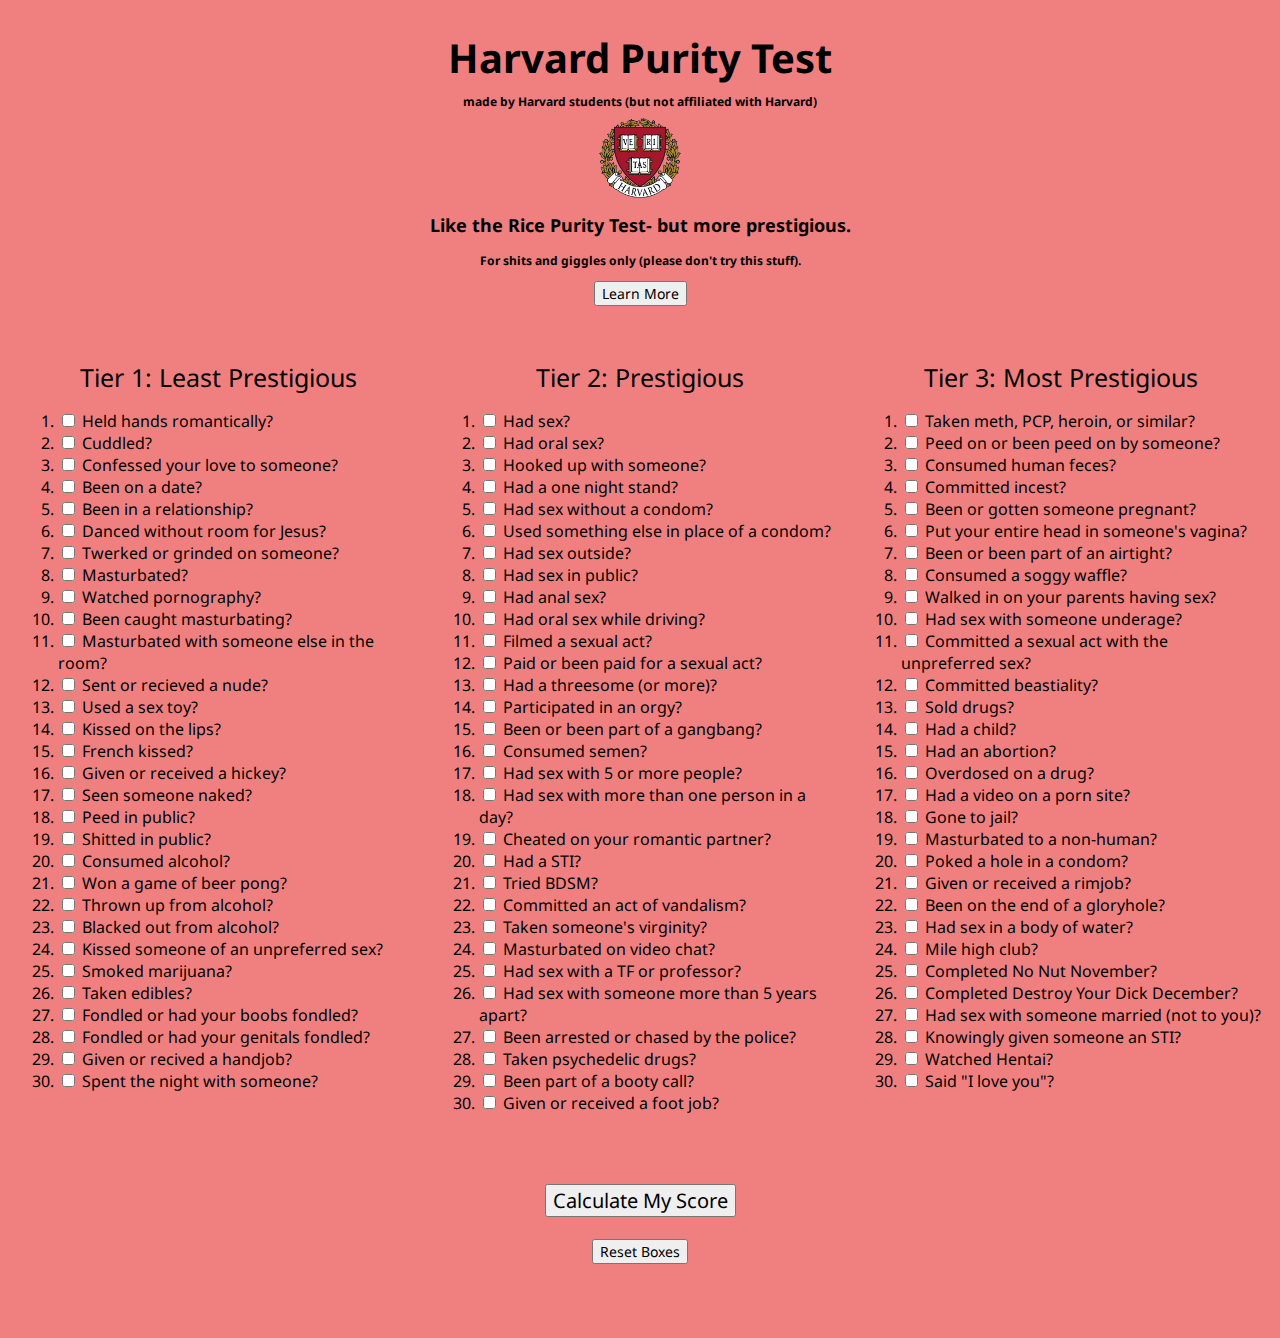
<file: index.html>
<html>
    <head>
        <title> Harvard Purity Test </title>
        <link rel="stylesheet" href="style.css">
        <link href="https://fonts.googleapis.com/css?family=Noto+Sans&display=swap" rel="stylesheet">
        <!-- Global site tag (gtag.js) - Google Analytics -->
        <script async src="https://www.googletagmanager.com/gtag/js?id=UA-118271557-4"></script>
        <script>
        window.dataLayer = window.dataLayer || [];
        function gtag(){dataLayer.push(arguments);}
        gtag('js', new Date());

        gtag('config', 'UA-118271557-4');
        </script>

    </head>

    <body>
        <div id = "background">
            <br>
            <h1 id = "header"> Harvard Purity Test </h1>
            <h1 id = "text2"> made by Harvard students (but not affiliated with Harvard) </h1>
            <img src = "harvardlogo.png" alt = "harvardlogo" id = "harvard"> 
            <h2 id = "subheader"> Like the Rice Purity Test- but more prestigious. </h2>
            <h3 id = "text2"> For shits and giggles only (please don't try this stuff). </h3>
            <button type="button" onclick = "location.href = 'info.html';" id = "button1">Learn More</button>
            <br> <br>
            <div class="row">
                    <div class="column">
                        <p id = "header2">Tier 1: Least Prestigious</p>
                      <ol>
                            <li> <input type="checkbox" id="1"> Held hands romantically?
                            <li> <input type="checkbox" id="2"> Cuddled?
                            <li> <input type="checkbox" id="3"> Confessed your love to someone?
                            <li> <input type="checkbox" id="4"> Been on a date?
                            <li> <input type="checkbox" id="5"> Been in a relationship?
                            <li> <input type="checkbox" id="6"> Danced without room for Jesus?
                            <li> <input type="checkbox" id="7"> Twerked or grinded on someone?
                            <li> <input type="checkbox" id="8"> Masturbated?
                            <li> <input type="checkbox" id="9"> Watched pornography?
                            <li> <input type="checkbox" id="10"> Been caught masturbating?
                            <li> <input type="checkbox" id="11"> Masturbated with someone else in the room?
                            <li> <input type="checkbox" id="12"> Sent or recieved a nude?
                            <li> <input type="checkbox" id="13"> Used a sex toy?
                            <li> <input type="checkbox" id="14"> Kissed on the lips?
                            <li> <input type="checkbox" id="15"> French kissed?
                            <li> <input type="checkbox" id="16"> Given or received a hickey?
                            <li> <input type="checkbox" id="17"> Seen someone naked?
                            <li> <input type="checkbox" id="18"> Peed in public?
                            <li> <input type="checkbox" id="19"> Shitted in public?
                            <li> <input type="checkbox" id="20"> Consumed alcohol?
                            <li> <input type="checkbox" id="21"> Won a game of beer pong?
                            <li> <input type="checkbox" id="22"> Thrown up from alcohol?
                            <li> <input type="checkbox" id="23"> Blacked out from alcohol?
                            <li> <input type="checkbox" id="24"> Kissed someone of an unpreferred sex?
                            <li> <input type="checkbox" id="25"> Smoked marijuana?
                            <li> <input type="checkbox" id="26"> Taken edibles?
                            <li> <input type="checkbox" id="27"> Fondled or had your boobs fondled?
                            <li> <input type="checkbox" id="28"> Fondled or had your genitals fondled?
                            <li> <input type="checkbox" id="29"> Given or recived a handjob? 
                            <li> <input type="checkbox" id="30"> Spent the night with someone?
                        </ol>
                    </div>
                    <div class="column">
                            <p id = "header2">Tier 2: Prestigious</p>
                        <ol>
                                <li> <input type="checkbox" id="31"> Had sex?
                                <li> <input type="checkbox" id="32"> Had oral sex?
                                <li> <input type="checkbox" id="33"> Hooked up with someone?
                                <li> <input type="checkbox" id="34"> Had a one night stand?
                                <li> <input type="checkbox" id="35"> Had sex without a condom?
                                <li> <input type="checkbox" id="36"> Used something else in place of a condom?
                                <li> <input type="checkbox" id="37"> Had sex outside?
                                <li> <input type="checkbox" id="38"> Had sex in public?
                                <li> <input type="checkbox" id="39"> Had anal sex?
                                <li> <input type="checkbox" id="40"> Had oral sex while driving?
                                <li> <input type="checkbox" id="41"> Filmed a sexual act?
                                <li> <input type="checkbox" id="42"> Paid or been paid for a sexual act?
                                <li> <input type="checkbox" id="43"> Had a threesome (or more)?
                                <li> <input type="checkbox" id="44"> Participated in an orgy?
                                <li> <input type="checkbox" id="45"> Been or been part of a gangbang?
                                <li> <input type="checkbox" id="46"> Consumed semen? 
                                <li> <input type="checkbox" id="47"> Had sex with 5 or more people?
                                <li> <input type="checkbox" id="48"> Had sex with more than one person in a day?
                                <li> <input type="checkbox" id="49"> Cheated on your romantic partner?
                                <li> <input type="checkbox" id="50"> Had a STI?
                                <li> <input type="checkbox" id="51"> Tried BDSM?
                                <li> <input type="checkbox" id="52"> Committed an act of vandalism?
                                <li> <input type="checkbox" id="53"> Taken someone's virginity?
                                <li> <input type="checkbox" id="54"> Masturbated on video chat?
                                <li> <input type="checkbox" id="55"> Had sex with a TF or professor?
                                <li> <input type="checkbox" id="56"> Had sex with someone more than 5 years apart?  
                                <li> <input type="checkbox" id="57"> Been arrested or chased by the police? 
                                <li> <input type="checkbox" id="58"> Taken psychedelic drugs?
                                <li> <input type="checkbox" id="59"> Been part of a booty call?
                                <li> <input type="checkbox" id="60"> Given or received a foot job?
                        </ol>
                    </div>
                    <div class="column">
                            <p id = "header2">Tier 3: Most Prestigious</p>
                        <ol>
                                <li> <input type="checkbox" id="61"> Taken meth, PCP, heroin, or similar?
                                <li> <input type="checkbox" id="62"> Peed on or been peed on by someone? 
                                <li> <input type="checkbox" id="63"> Consumed human feces?
                                <li> <input type="checkbox" id="64"> Committed incest?
                                <li> <input type="checkbox" id="65"> Been or gotten someone pregnant?
                                <li> <input type="checkbox" id="66"> Put your entire head in someone's vagina?
                                <li> <input type="checkbox" id="67"> Been or been part of an airtight?
                                <li> <input type="checkbox" id="68"> Consumed a soggy waffle?
                                <li> <input type="checkbox" id="69"> Walked in on your parents having sex?
                                <li> <input type="checkbox" id="70"> Had sex with someone underage?
                                <li> <input type="checkbox" id="71"> Committed a sexual act with the unpreferred sex?
                                <li> <input type="checkbox" id="72"> Committed beastiality?
                                <li> <input type="checkbox" id="73"> Sold drugs?
                                <li> <input type="checkbox" id="74"> Had a child?
                                <li> <input type="checkbox" id="75"> Had an abortion?
                                <li> <input type="checkbox" id="76"> Overdosed on a drug?
                                <li> <input type="checkbox" id="77"> Had a video on a porn site?
                                <li> <input type="checkbox" id="78"> Gone to jail?
                                <li> <input type="checkbox" id="79"> Masturbated to a non-human?
                                <li> <input type="checkbox" id="80"> Poked a hole in a condom?
                                <li> <input type="checkbox" id="81"> Given or received a rimjob?
                                <li> <input type="checkbox" id="82"> Been on the end of a gloryhole?
                                <li> <input type="checkbox" id="83"> Had sex in a body of water?
                                <li> <input type="checkbox" id="84"> Mile high club?                                
                                <li> <input type="checkbox" id="85"> Completed No Nut November?
                                <li> <input type="checkbox" id="86"> Completed Destroy Your Dick December?
                                <li> <input type="checkbox" id="87"> Had sex with someone married (not to you)?
                                <li> <input type="checkbox" id="88"> Knowingly given someone an STI?
                                <li> <input type="checkbox" id="89"> Watched Hentai?
                                <li> <input type="checkbox" id="90"> Said "I love you"?
                        </ol>
                    </div>
                  </div>
                <br> <br>
                <button type="button" onclick = "calculateScore()" id = "button2">Calculate My Score</button>
                <br>
                <button type="button" onclick = "resetBoxes()" id = "button1">Reset Boxes</button>
                <br> <br> <br>
            </div>
        </div>
        <script src="script.js"></script>
    </body>
</html>
</file>
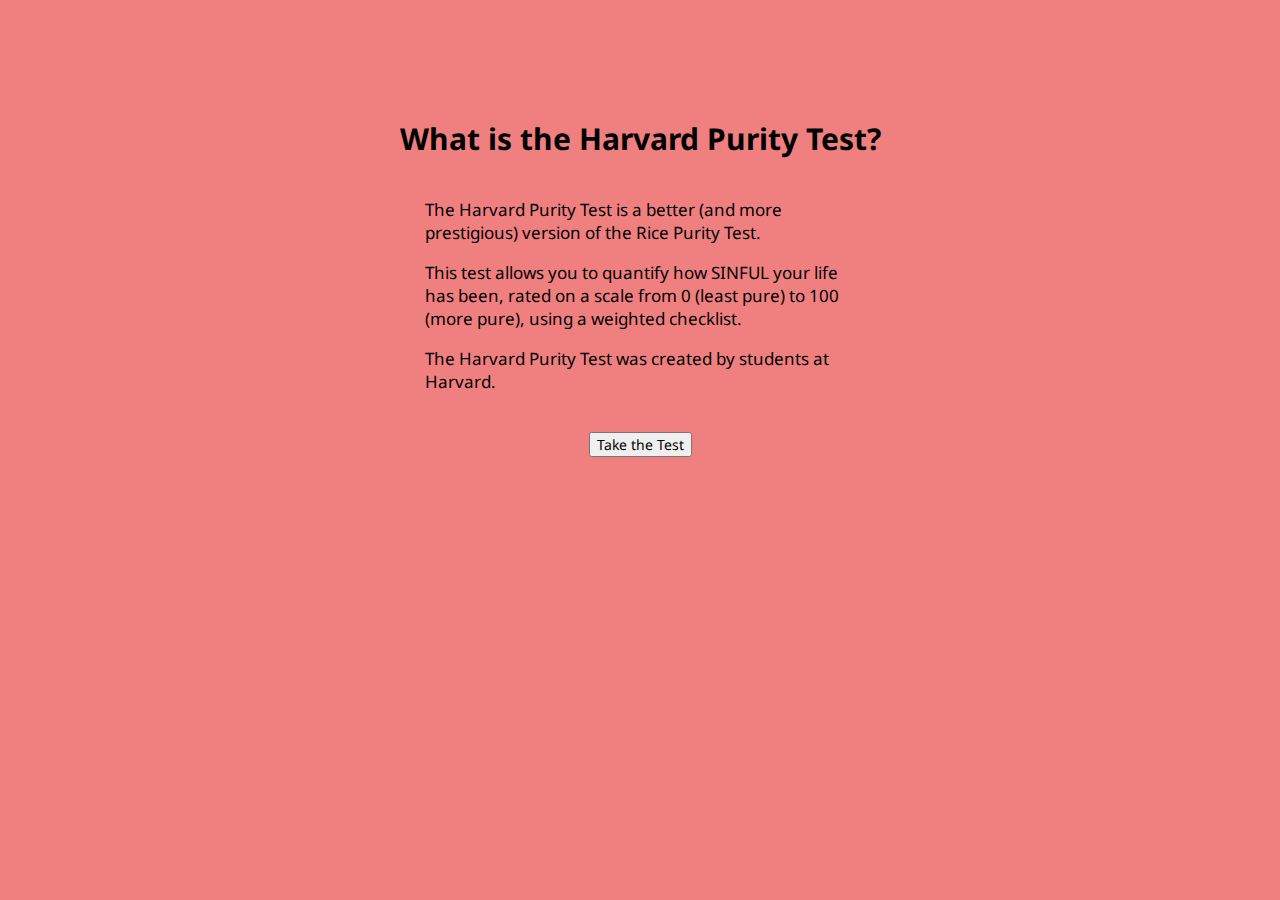
<file: info.html>
<html>
    <head>
        <script src="script.js"></script>

        <title> Harvard Purity Test </title>
        <link rel="stylesheet" href="style.css">
        <link href="https://fonts.googleapis.com/css?family=Noto+Sans&display=swap" rel="stylesheet">
        <!-- Global site tag (gtag.js) - Google Analytics -->
        <script async src="https://www.googletagmanager.com/gtag/js?id=UA-118271557-4"></script>
        <script>
        window.dataLayer = window.dataLayer || [];
        function gtag(){dataLayer.push(arguments);}
        gtag('js', new Date());

        gtag('config', 'UA-118271557-4');
        </script>
    </head>

    <body>
        <div id = "background">
            <br> <br> <br> <br> <br>
            <h1 id = "header3"> What is the Harvard Purity Test? </h1>
            <br>
            <div id = "info"> 
                <p id = "text">
                    The Harvard Purity Test is a better (and more prestigious) version of the Rice Purity Test. 
                </p>
                <p id = "text">
                    This test allows you to quantify how SINFUL your life has been, rated on a scale from 0 (least pure) to 100 
                    (more pure), using a weighted checklist.
                </p>
                <p id = "text">
                    The Harvard Purity Test was created by students at Harvard.
                </p>
                <br>
                <button type="button" onclick = "location.href = 'index.html';" id = "button1">Take the Test</button>
            <br> 
        </div>
    </body>
</html>
</file>
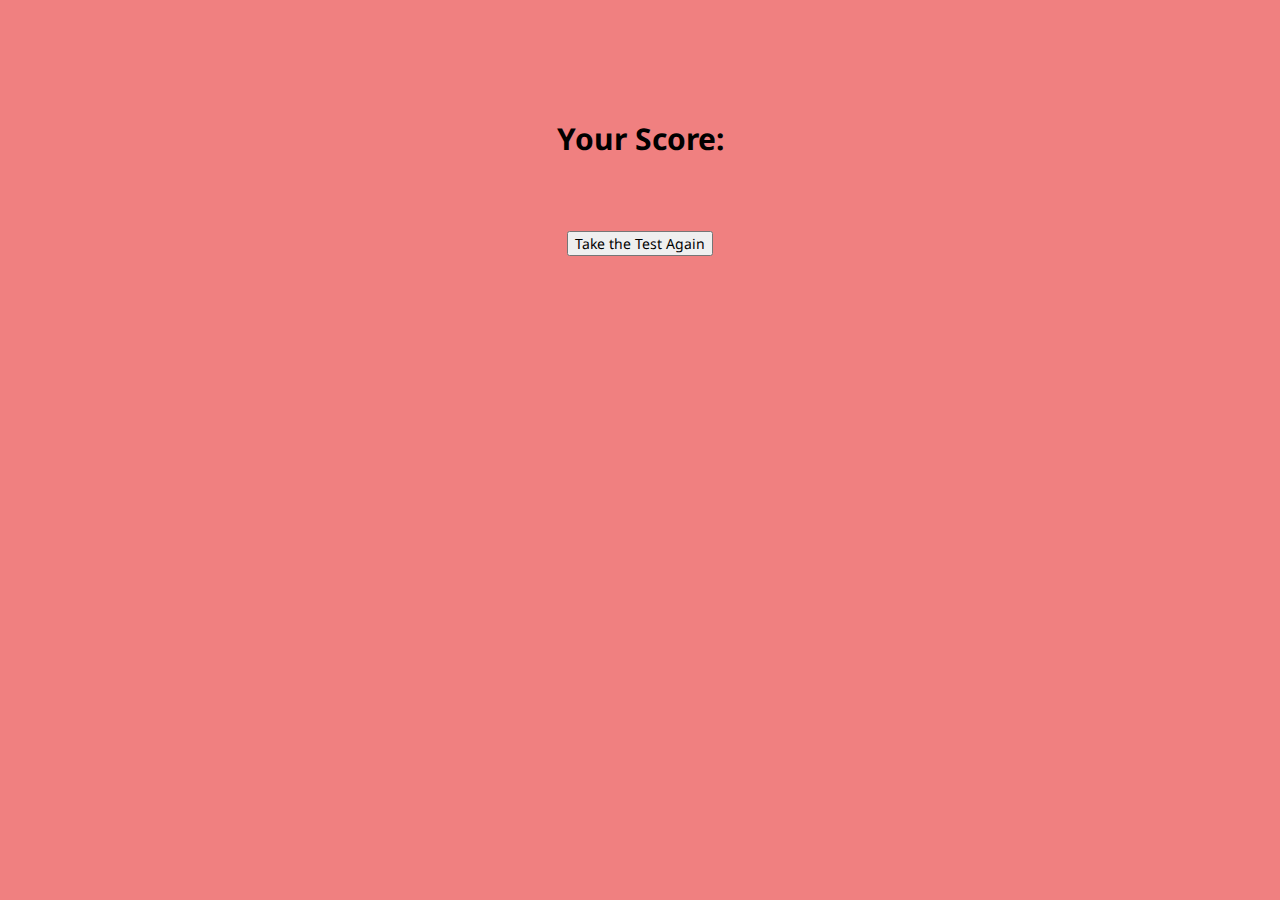
<file: results.html>
<html>
    <head>
        <title> Harvard Purity Test </title>
        <link rel="stylesheet" href="style.css">
        <link href="https://fonts.googleapis.com/css?family=Noto+Sans&display=swap" rel="stylesheet">
        <!-- Global site tag (gtag.js) - Google Analytics -->
        <script async src="https://www.googletagmanager.com/gtag/js?id=UA-118271557-4"></script>
        <script>
        window.dataLayer = window.dataLayer || [];
        function gtag(){dataLayer.push(arguments);}
        gtag('js', new Date());

        gtag('config', 'UA-118271557-4');
        </script>
    </head>

    <body onload = "results()">
        <div id = "background">
            <br> <br> <br> <br> <br>
            <h1 id = "header3"> Your Score: </h1>
            <p id = "scoreDisplay"></p>
            <br>
            <div id = "info"> 
                <button type="button" onclick = "location.href = 'index.html';" id = "button1">Take the Test Again</button>
            <br> 
        </div>
        <script src="script.js"></script>
    </body>
</html>
</file>
<file: style.css>
body{
  background-color: lightcoral;
  font-family: 'Noto Sans', sans-serif;
}

#info{
    margin-left: 33%;
    margin-right: 33%;
}

* {
    box-sizing: border-box;
}

.column {
    float: left;
    width: 33.33%;
    padding: 10px;
}

.row:after {
    content: "";
    display: table;
    clear: both;
}

#info{
    margin-left: 33%;
    margin-right: 33%;
}

#header{
    text-align: center;
    font-size: 40px;
    margin: 0;
}

#header2{
    text-align: center;
    font-size: 25px;
    margin: 0;
}

#header3{
    text-align: center;
    font-size: 30px;
    margin: 0;
}

#scoreDisplay{
    text-align: center;
    font-size: 50px;
    font-weight: 900;
}

#subheader{
    text-align: center;
    font-size: 18px;
}

#text{
    text-align: left;
    font-size: 17px;
}

#text2{
    text-align: center;
    font-size: 17px;
}

#text2{
    text-align: center;
    font-size: 12px;
}

#list{
    margin-left: 37%;
    margin-right: 37%;
}

#harvard{
    display: block;
    height: 80px;
    margin-top: 5px;
    margin-left: auto;
    margin-right: auto;
}
  
#button1{
    display: block;
    margin-left: auto;
    margin-right: auto;
    margin-bottom: 0;
    font-size: 14px;
    font-family: 'Noto Sans', sans-serif;
}

#button2{
    display: block;
    margin-left: auto;
    margin-right: auto;
    margin-bottom: 0;
    font-size: 20px;
    font-family: 'Noto Sans', sans-serif;
}
</file>
